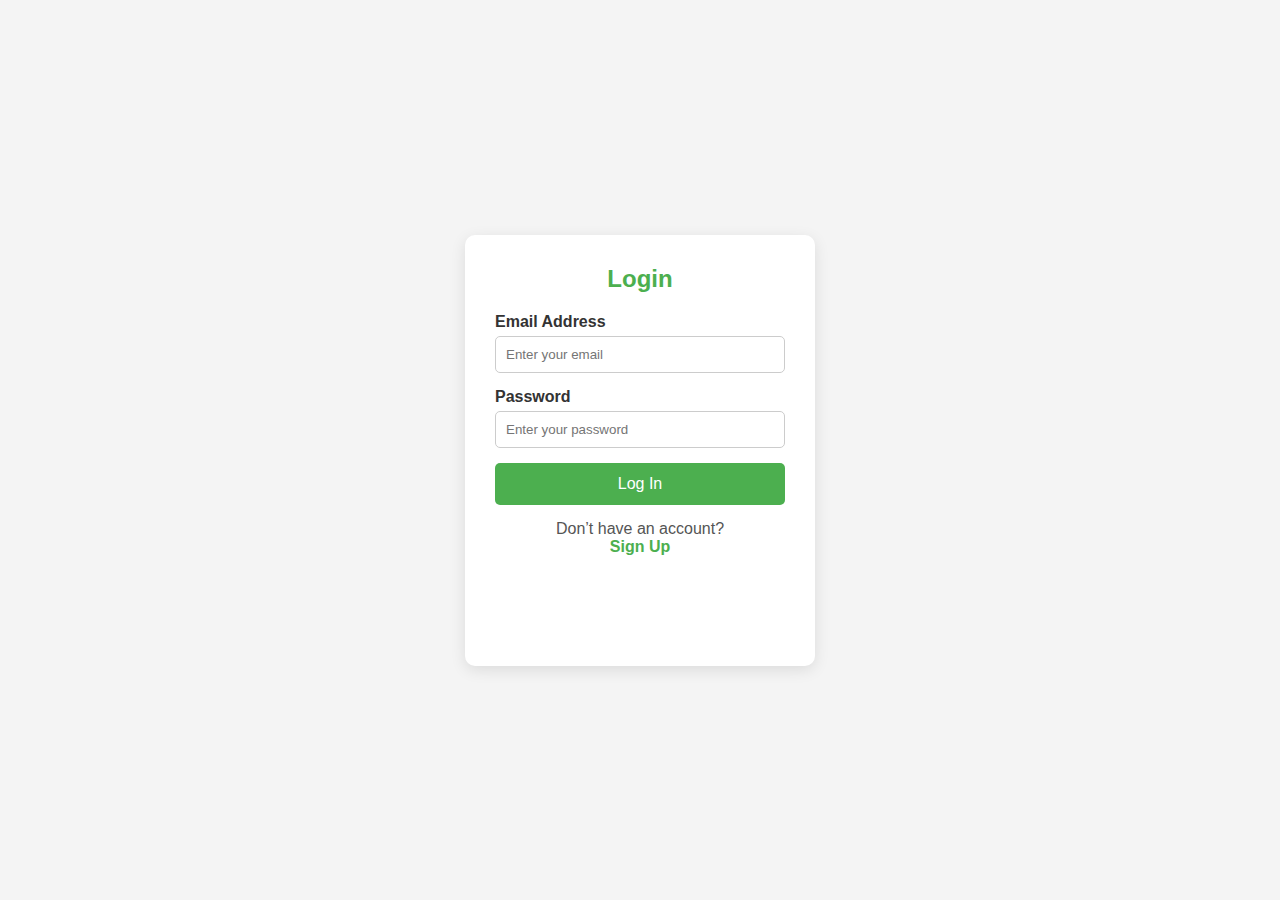
<file: form.html>
<!DOCTYPE html>
<html lang="en">
<head>
  <meta charset="UTF-8" />
  <meta name="viewport" content="width=device-width, initial-scale=1.0" />
  <title>Log In & Sign Up</title>
  <link rel="stylesheet" href="./design.css" />
</head>
<body>
  <div class="form-wrapper">
    <!-- Hidden Checkbox Toggle -->
    <input type="checkbox" id="toggle" hidden />

    <!-- Forms Container -->
    <div class="forms">
      <!-- Login Form -->
      <div class="form-container login">
        <h2>Login</h2>
        <form>
          <label>Email Address</label>
          <input type="email" placeholder="Enter your email" required />

          <label>Password</label>
          <input type="password" placeholder="Enter your password" required />

          <button type="submit">Log In</button>
          <p class="toggle-text">
            Don’t have an account?
            <label for="toggle">Sign Up</label>
          </p>
        </form>
      </div>

        <!-- Sign Up Form -->
      <div class="form-container signup">
        <h2>Sign Up</h2>
        <form>
          <label>Full Name</label>
          <input type="text" placeholder="Enter your full name" required />

          <label>Email Address</label>
          <input type="email" placeholder="Enter your email" required />

          <label>Password</label>
          <input type="password" placeholder="Create a password" required />

          <button type="submit">Register</button>
          <p class="toggle-text">
            Already have an account?
            <label for="toggle">Log In</label>
          </p>
        </form>
      </div>
    </div>
  </div>

</body>
</html>
</file>
<file: design.css>
/* Form.html */
* {
  margin: 0;
  padding: 0;
  box-sizing: border-box;
  font-family: Arial, sans-serif;
}

body {
  background-color: #f4f4f4;
  display: flex;
  justify-content: center;
  align-items: center;
  height: 100vh;
}

.form-wrapper {
  width: 350px;
  background-color: #fff;
  border-radius: 10px;
  box-shadow: 0px 4px 15px rgba(0, 0, 0, 0.1);
  overflow: hidden;
  position: relative;
}

.forms {
  display: flex;
  width: 200%;
  transition: transform 0.5s ease;
}

.form-container {
  width: 50%;
  padding: 30px;
}

h2 {
  text-align: center;
  color: #4CAF4F;
  margin-bottom: 20px;
}

form label {
  display: block;
  margin-bottom: 5px;
  color: #333;
  font-weight: bold;
}

form input {
  width: 100%;
  padding: 10px;
  border: 1px solid #ccc;
  border-radius: 5px;
  margin-bottom: 15px;
  transition: border-color 0.3s;
}

form input:focus {
  border-color: #4CAF4F;
  outline: none;
}

button {
  width: 100%;
  background-color: #4CAF4F;
  color: #fff;
  padding: 12px;
  border: none;
  border-radius: 5px;
  cursor: pointer;
  font-size: 16px;
  transition: background-color 0.3s;
}

button:hover {
  background-color: #45a049;
}

.toggle-text {
  text-align: center;
  margin-top: 15px;
  color: #555;
}

.toggle-text label {
  color: #4CAF4F;
  font-weight: bold;
  cursor: pointer;
}

.toggle-text label:hover {
  text-decoration: underline;
}

/* Checkbox Hack: Move to Sign Up */
#toggle:checked ~ .forms {
  transform: translateX(-50%);
}
</file>
